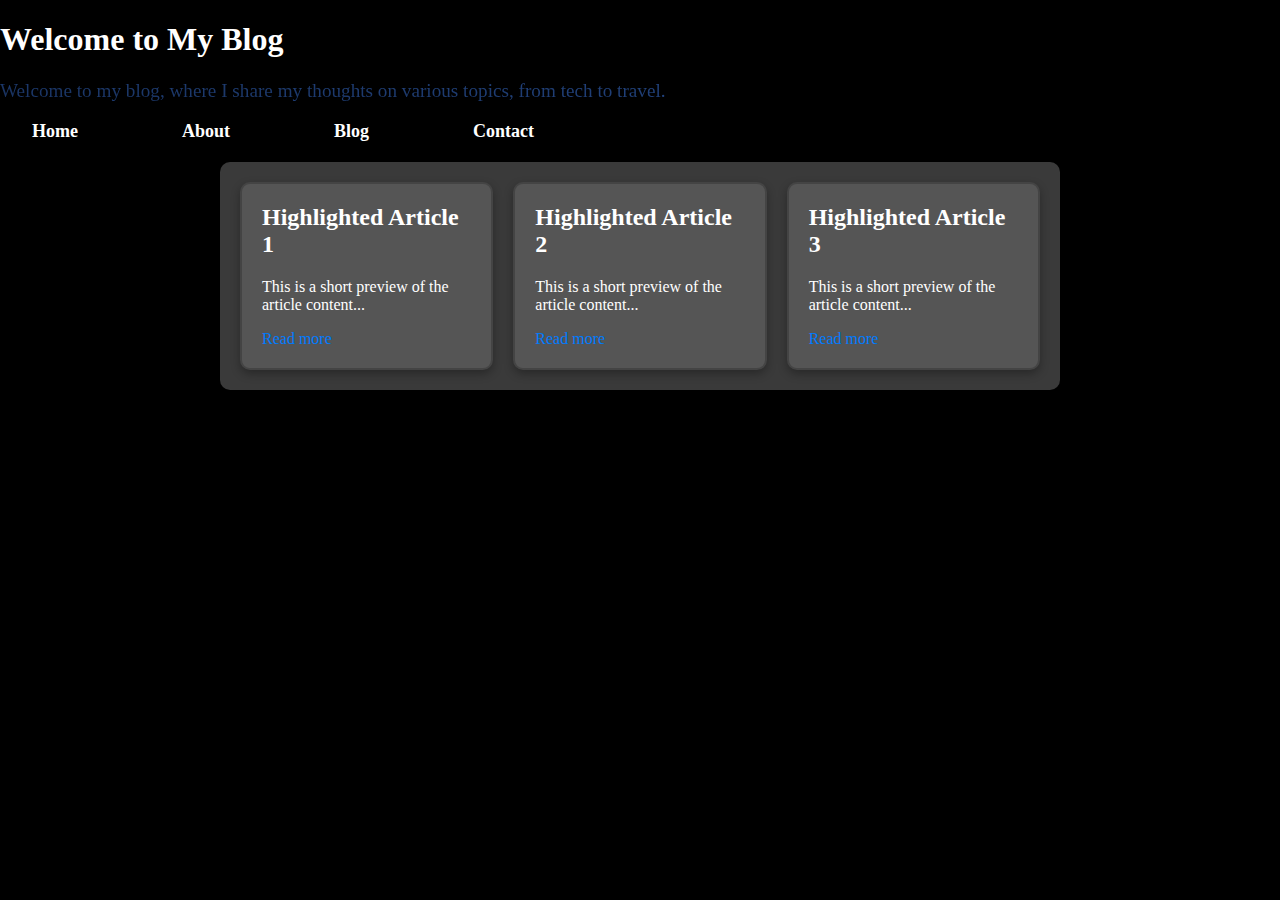
<file: index.html>
<!DOCTYPE html>
<html lang="en">
<head>
    <meta charset="UTF-8">
    <meta name="viewport" content="width=device-width, initial-scale=1.0">
    <title>My Blog</title>
    <link rel="stylesheet" href="styles.css">
</head>
<body>
    <!-- Main Blog Title -->
    <h1>Welcome to My Blog</h1>

    <!-- Blog Description Section -->
    <div class="blog-description">
        <p>Welcome to my blog, where I share my thoughts on various topics, from tech to travel.</p>
    </div>

    <!-- Navigation Bar -->
    <nav>
        <ul>
            <li><a href="#">Home</a></li>
            <li><a href="#">About</a></li>
            <li><a href="#">Blog</a></li>
            <li><a href="#">Contact</a></li>
        </ul>
    </nav>

    <!-- Main Blog Content -->
    <div class="container">
        <!-- Highlighted Articles Section -->
        <div class="highlighted-articles">
            <div class="article">
                <h2>Highlighted Article 1</h2>
                <p>This is a short preview of the article content...</p>
                <a href="#">Read more</a>
            </div>
            <div class="article">
                <h2>Highlighted Article 2</h2>
                <p>This is a short preview of the article content...</p>
                <a href="#">Read more</a>
            </div>
            <div class="article">
                <h2>Highlighted Article 3</h2>
                <p>This is a short preview of the article content...</p>
                <a href="#">Read more</a>
            </div>
        </div>
    </div>

    <!-- JavaScript to load navbar from external file -->
    <script src="navbar.js"></script>
</body>
</html>
</file>
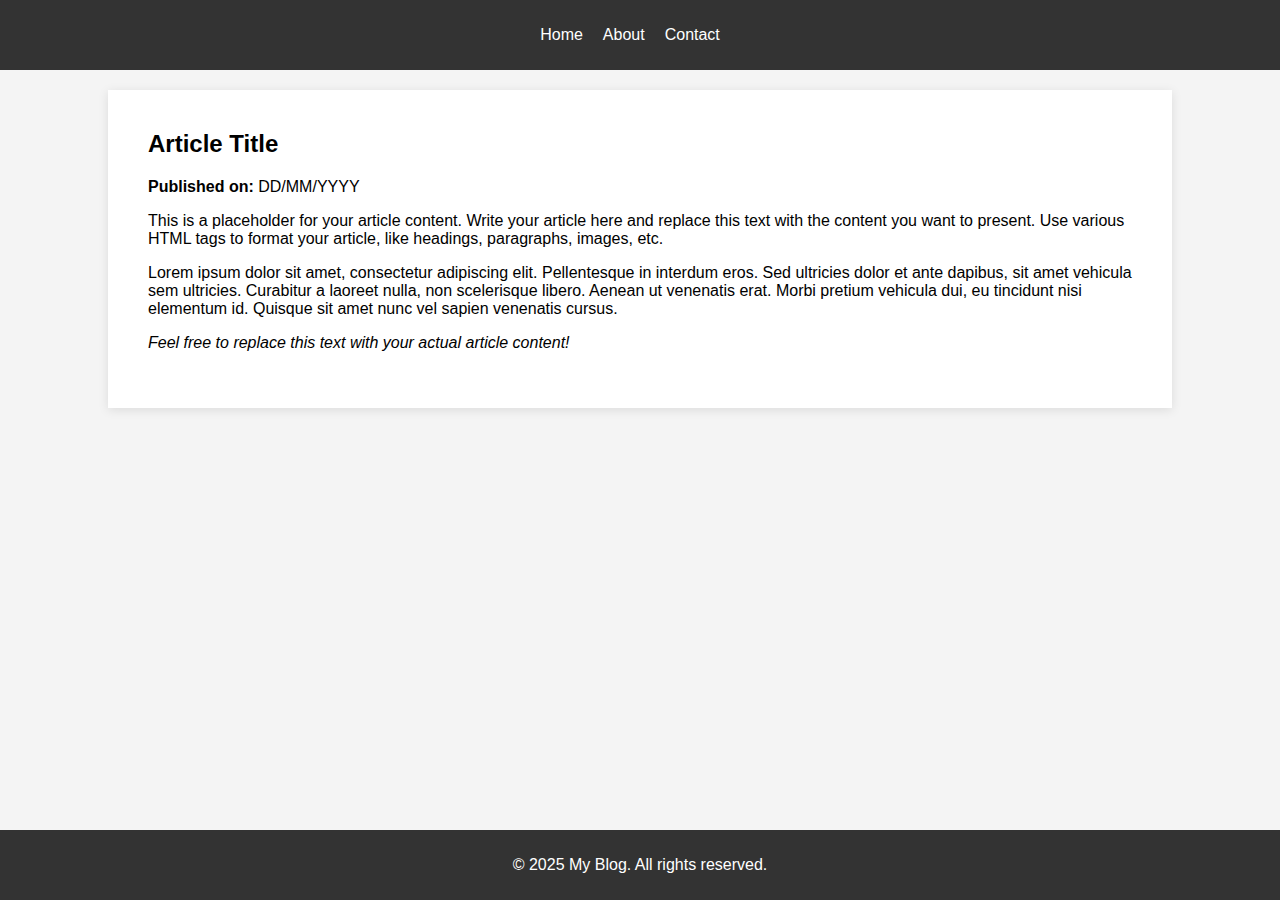
<file: articletemplate.html>
<!DOCTYPE html>
<html lang="en">
<head>
    <meta charset="UTF-8">
    <meta name="viewport" content="width=device-width, initial-scale=1.0">
    <title>Blog Article</title>
    <style>
        body {
            font-family: Arial, sans-serif;
            margin: 0;
            padding: 0;
            background-color: #f4f4f4;
        }
        header {
            background-color: #333;
            color: white;
            text-align: center;
            padding: 10px 0;
        }
        nav ul {
            list-style-type: none;
            padding: 0;
            display: flex;
            justify-content: center;
        }
        nav ul li {
            margin-right: 20px;
        }
        nav ul li a {
            color: white;
            text-decoration: none;
        }
        nav ul li a:hover {
            color: #0066cc;
        }
        .container {
            width: 80%;
            margin: 20px auto;
            padding: 20px;
            background-color: white;
            box-shadow: 0 2px 10px rgba(0, 0, 0, 0.1);
        }
        h1 {
            margin: 0;
        }
        .article-content {
            padding: 20px;
        }
        .article-content h2 {
            margin-top: 0;
        }
        footer {
            background-color: #333;
            color: white;
            text-align: center;
            padding: 10px 0;
            position: fixed;
            width: 100%;
            bottom: 0;
        }
    </style>
</head>
<body>
    <header>
        <nav>
            <ul>
                <li><a href="/">Home</a></li>
                <li><a href="/about.html">About</a></li>
                <li><a href="/contact.html">Contact</a></li>
                <li><a href="/blog.html">Blog</a></li>
            </ul>
        </nav>
        <h1>Welcome to My Blog</h1>
    </header>

    <div class="container">
        <div class="article-content">
            <h2>Article Title</h2>
            <p><strong>Published on: </strong><span id="article-date">DD/MM/YYYY</span></p>

            <p>This is a placeholder for your article content. Write your article here and replace this text with the content you want to present. Use various HTML tags to format your article, like headings, paragraphs, images, etc.</p>

            <p>Lorem ipsum dolor sit amet, consectetur adipiscing elit. Pellentesque in interdum eros. Sed ultricies dolor et ante dapibus, sit amet vehicula sem ultricies. Curabitur a laoreet nulla, non scelerisque libero. Aenean ut venenatis erat. Morbi pretium vehicula dui, eu tincidunt nisi elementum id. Quisque sit amet nunc vel sapien venenatis cursus.</p>

            <p><em>Feel free to replace this text with your actual article content!</em></p>
        </div>
    </div>

    <footer>
        <p>&copy; 2025 My Blog. All rights reserved.</p>
    </footer>

    <script>
        // JavaScript for dynamically inserting navbar (optional for static sites)
        document.addEventListener("DOMContentLoaded", function() {
            fetch('navbar.html')
                .then(response => response.text())
                .then(data => {
                    document.querySelector('header').innerHTML = data;
                })
                .catch(error => console.log('Error loading navbar:', error));
        });
    </script>
</body>
</html>
</file>
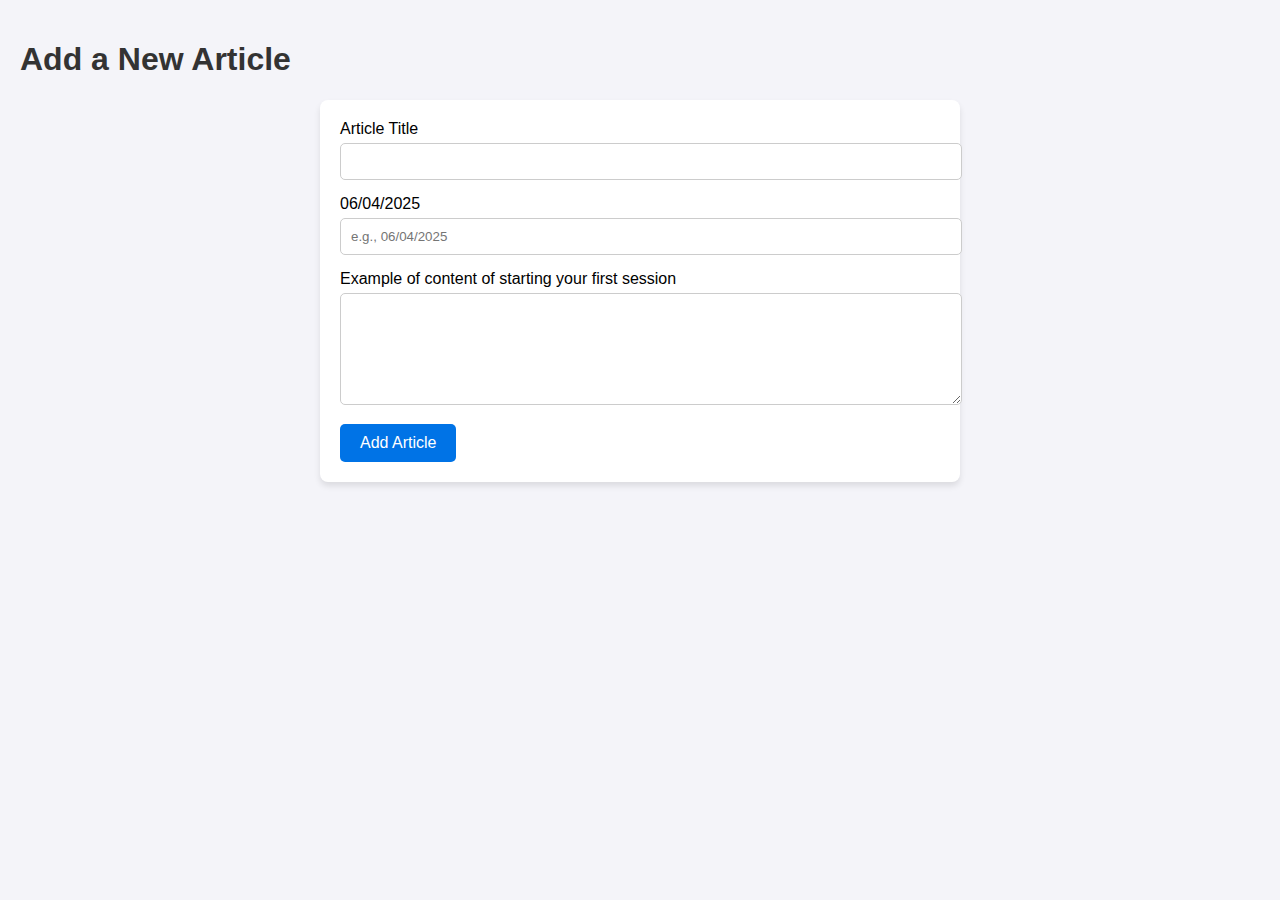
<file: articles/beginning.html>
<!DOCTYPE html>
<html lang="en">
<head>
    <meta charset="UTF-8">
    <meta name="viewport" content="width=device-width, initial-scale=1.0">
    <title>Your First Session</title>
    <style>
        body {
            font-family: Arial, sans-serif;
            background-color: #f4f4f9;
            margin: 0;
            padding: 20px;
        }
        h1 {
            color: #333;
        }
        form {
            background-color: #fff;
            padding: 20px;
            border-radius: 8px;
            box-shadow: 0 4px 6px rgba(0, 0, 0, 0.1);
            max-width: 600px;
            margin: auto;
        }
        label {
            font-size: 1em;
            margin-bottom: 5px;
            display: block;
        }
        input, textarea {
            width: 100%;
            padding: 10px;
            margin-bottom: 15px;
            border-radius: 5px;
            border: 1px solid #ccc;
        }
        button {
            background-color: #0073e6;
            color: white;
            padding: 10px 20px;
            border: none;
            border-radius: 5px;
            cursor: pointer;
            font-size: 1em;
        }
        button:hover {
            background-color: #005bb5;
        }
    </style>
</head>
<body>
    <h1>Add a New Article</h1>
    <form id="article-form">
        <label for="title">Article Title</label>
        <input type="text" id="title" name="title" required>
        
        <label for="date">06/04/2025</label>
        <input type="text" id="date" name="date" placeholder="e.g., 06/04/2025" required>
        
        <label for="content">Example of content of starting your first session</label>
        <textarea id="content" name="content" rows="6" required></textarea>
        
        <button type="submit">Add Article</button>
    </form>

    <script>
        document.getElementById('article-form').addEventListener('submit', function(event) {
            event.preventDefault();
            
            const title = document.getElementById('title').value;
            const date = document.getElementById('date').value;
            const content = document.getElementById('content').value;

            const newArticle = {
                title: title,
                date: date.split('/').reverse().join('-'), // Convert DD/MM/YYYY to YYYY-MM-DD format for sorting
                content: content
            };

            // You can handle the newArticle object to store the data in local storage, database, or pass to the first page.
            alert('Article Added!');
        });
    </script>
</body>
</html>
</file>
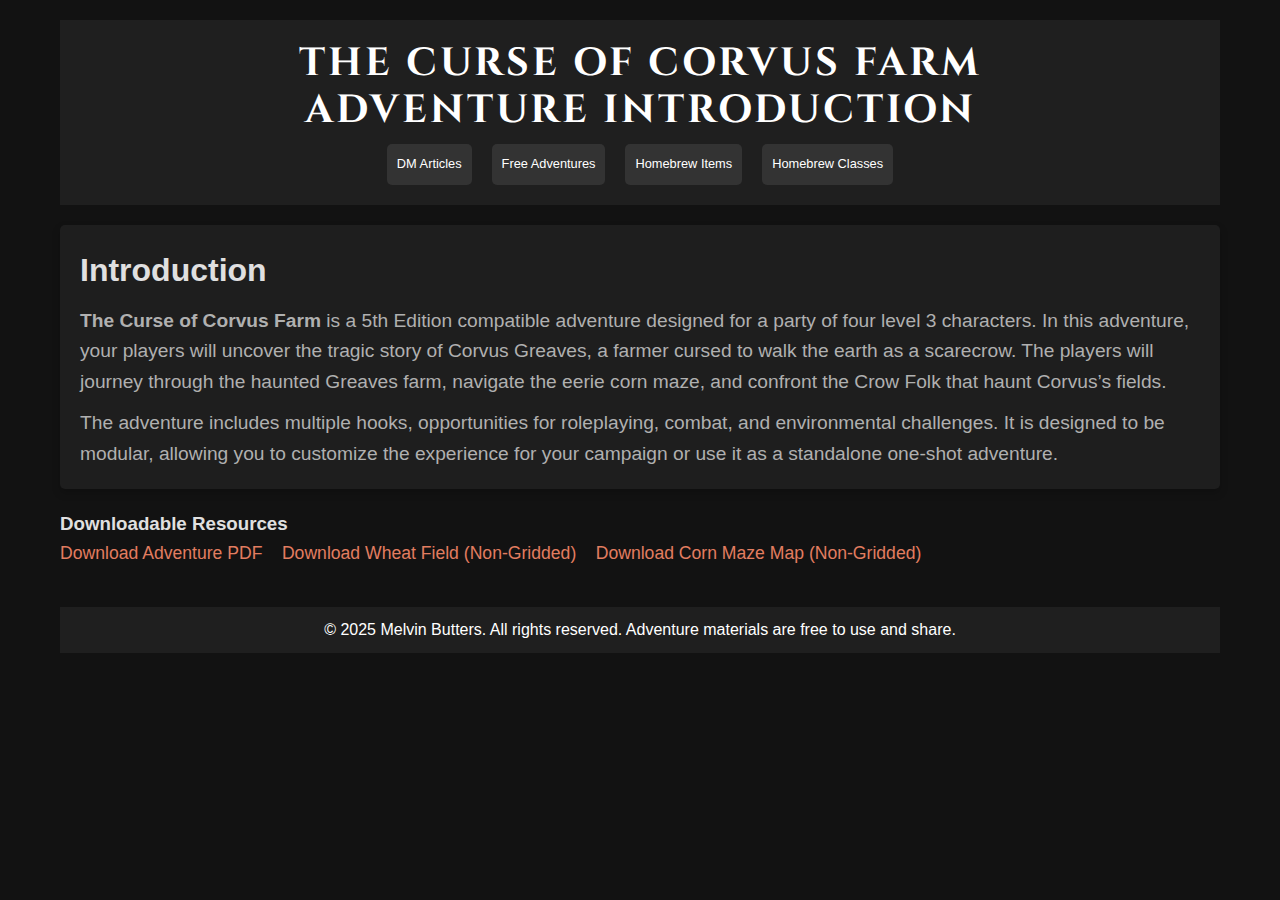
<file: adventures/CurseOfCorvusFarm/CurseOfCorvusFarm.html>
<!DOCTYPE html>
<html lang="en">

<head>
    <meta charset="UTF-8">
    <meta name="viewport" content="width=device-width, initial-scale=1.0">
    <title>The Curse of Corvus Farm - Adventure Introduction</title>
    <link rel="icon" href="https://upload.wikimedia.org/wikipedia/commons/0/0e/Dungeons_and_dragons_logo.png" type="image/png">
    <link href="https://fonts.googleapis.com/css2?family=Cinzel:wght@700&display=swap" rel="stylesheet"> <!-- Adding Cinzel font -->

    <style>
        /* Reset and General Styles */
        * {
            margin: 0;
            padding: 0;
            box-sizing: border-box;
        }

        body {
            font-family: Arial, sans-serif;
            background-color: #121212; /* Dark background */
            color: #e0e0e0; /* Light text */
            line-height: 1.6;
            padding: 20px;
            max-width: 1200px;
            margin: 0 auto;
        }

        header {
            background-color: #1f1f1f; /* Dark header background */
            color: white;
            padding: 20px;
            text-align: center;
        }

        /* Apply Cinzel font and adjust for smaller sizes */
        header h1 {
            font-family: 'Cinzel', serif; /* Apply D&D style font */
            font-size: 2.45rem; /* 30% smaller title size */
            text-transform: uppercase;
            letter-spacing: 3px;
            color: white;
            line-height: 1.2;
        }

        /* Responsive adjustments for smaller screen sizes */
        @media (max-width: 768px) {
            header h1 {
                font-size: 1.75rem; /* Adjust for smaller devices */
            }
        }

        header h1 span {
            display: block; /* Ensures the title appears in two lines */
        }

        nav {
            margin-top: 10px;
            display: flex;
            justify-content: center;
            gap: 20px;
        }

        nav a {
            color: white;
            text-decoration: none;
            padding: 10px;
            border-radius: 5px;
            background-color: #333; /* Dark link background */
            transition: background-color 0.3s ease;
            font-size: 0.8rem; /* 20% smaller than the original */
        }

        nav a:hover {
            background-color: #E27D60; /* Highlight color */
        }

        .adventure-introduction {
            margin-top: 20px;
            background-color: #1e1e1e;
            padding: 20px;
            border-radius: 5px;
            box-shadow: 0 4px 8px rgba(0, 0, 0, 0.2);
        }

        .adventure-introduction h2 {
            font-size: 2rem;
            color: #e0e0e0;
        }

        .adventure-introduction p {
            font-size: 1.2rem;
            color: #b0b0b0;
            margin-top: 10px;
        }

        .download-links {
            margin-top: 20px;
        }

        .download-links a {
            display: inline-block;
            margin-right: 15px;
            color: #E27D60;
            text-decoration: none;
            font-size: 1.1rem;
        }

        .download-links a:hover {
            text-decoration: underline;
        }

        footer {
            margin-top: 40px;
            text-align: center;
            padding: 10px;
            background-color: #1f1f1f; /* Dark footer background */
            color: white;
        }
    </style>
</head>

<body>

    <header>
        <h1><span>The Curse of Corvus Farm</span><span>Adventure Introduction</span></h1>
        <nav>
            <a href="#">DM Articles</a>
            <a href="https://blog.melvinbutters.com/adventures.html">Free Adventures</a>
            <a href="#">Homebrew Items</a>
            <a href="#">Homebrew Classes</a>
        </nav>
    </header>

    <div class="adventure-introduction">
        <h2>Introduction</h2>
        <p><strong>The Curse of Corvus Farm</strong> is a 5th Edition compatible adventure designed for a party of four level 3 characters. In this adventure, your players will uncover the tragic story of Corvus Greaves, a farmer cursed to walk the earth as a scarecrow. The players will journey through the haunted Greaves farm, navigate the eerie corn maze, and confront the Crow Folk that haunt Corvus’s fields.</p>

        <p>The adventure includes multiple hooks, opportunities for roleplaying, combat, and environmental challenges. It is designed to be modular, allowing you to customize the experience for your campaign or use it as a standalone one-shot adventure.</p>
    </div>

    <div class="download-links">
        <h3>Downloadable Resources</h3>
        <a href="https://drive.google.com/file/d/15zOt5jq6mdFYW9IyKrlGU79bY1338mk2/view?usp=sharing" download>Download Adventure PDF</a>
        <a href="https://drive.google.com/file/d/15uArL7BPMCxDjFWdAKsPJcgkPFbfV6vq/view?usp=sharing" download>Download Wheat Field (Non-Gridded)</a>
        <a href="https://drive.google.com/file/d/15xQpWV30R6hid8dolEiyQSRY44aGsx7_/view?usp=sharing" download>Download Corn Maze Map (Non-Gridded)</a>
    </div>

    <footer>
        <p>&copy; 2025 Melvin Butters. All rights reserved. Adventure materials are free to use and share.</p>
    </footer>

</body>

</html>
</file>
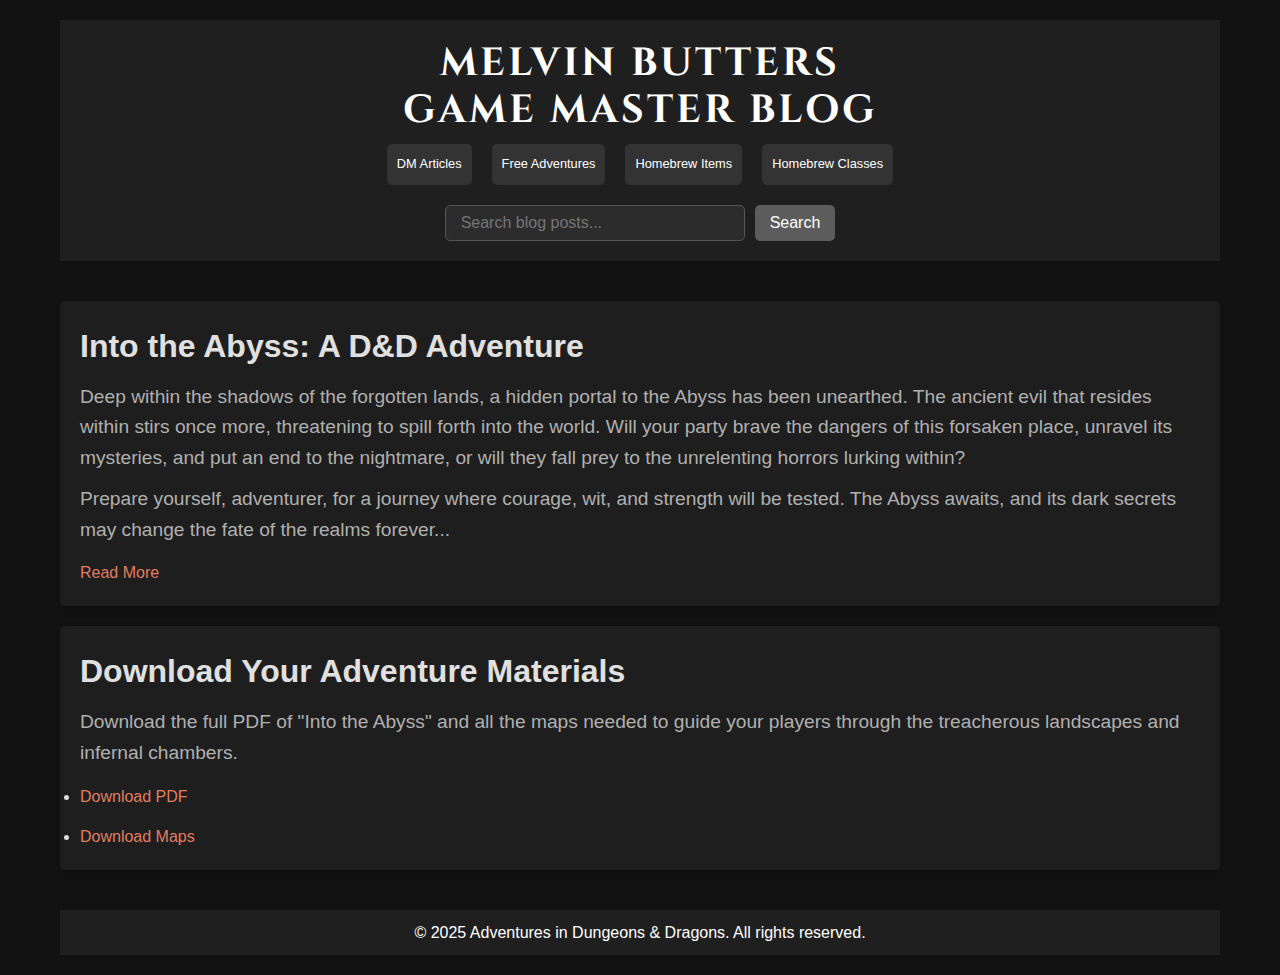
<file: adventures/CurseOfCovrusFarm/CurseOfCorvusFarm.html>
<!DOCTYPE html>
<html lang="en">

<head>
    <meta charset="UTF-8">
    <meta name="viewport" content="width=device-width, initial-scale=1.0">
    <title>Melvin Butters - Game Master Blog</title>
    <link rel="icon" href="https://upload.wikimedia.org/wikipedia/commons/0/0e/Dungeons_and_dragons_logo.png" type="image/png">
    <link href="https://fonts.googleapis.com/css2?family=Cinzel:wght@700&display=swap" rel="stylesheet"> <!-- Adding Cinzel font -->

    <style>
        /* Reset and General Styles */
        * {
            margin: 0;
            padding: 0;
            box-sizing: border-box;
        }

        body {
            font-family: Arial, sans-serif;
            background-color: #121212; /* Dark background */
            color: #e0e0e0; /* Light text */
            line-height: 1.6;
            padding: 20px;
            max-width: 1200px;
            margin: 0 auto;
        }

        header {
            background-color: #1f1f1f; /* Dark header background */
            color: white;
            padding: 20px;
            text-align: center;
        }

        /* Apply Cinzel font and adjust for smaller sizes */
        header h1 {
            font-family: 'Cinzel', serif; /* Apply D&D style font */
            font-size: 2.45rem; /* 30% smaller title size */
            text-transform: uppercase;
            letter-spacing: 3px;
            color: white;
            line-height: 1.2;
        }

        /* Responsive adjustments for smaller screen sizes */
        @media (max-width: 768px) {
            header h1 {
                font-size: 1.75rem; /* Adjust for smaller devices */
            }
        }

        header h1 span {
            display: block; /* Ensures the title appears in two lines */
        }

        nav {
            margin-top: 10px;
            display: flex;
            justify-content: center;
            gap: 20px;
        }

        nav a {
            color: white;
            text-decoration: none;
            padding: 10px;
            border-radius: 5px;
            background-color: #333; /* Dark link background */
            transition: background-color 0.3s ease;
            font-size: 0.8rem; /* 20% smaller than the original */
        }

        nav a:hover {
            background-color: #E27D60; /* Highlight color */
        }

        .search-bar {
            margin-top: 20px;
            display: flex;
            justify-content: center;
        }

        .search-bar input[type="text"] {
            padding: 8px 15px;
            font-size: 1rem;
            border: 1px solid #555; /* Dark grey border */
            border-radius: 5px;
            width: 300px;
            background-color: #2c2c2c; /* Dark background for input */
            color: #e0e0e0; /* Light text in input */
        }

        .search-bar button {
            padding: 8px 15px;
            font-size: 1rem;
            background-color: #5C5C5C;
            color: white;
            border: none;
            border-radius: 5px;
            cursor: pointer;
            margin-left: 10px;
        }

        .search-bar button:hover {
            background-color: #E27D60; /* Hover effect for search button */
        }

        .blog-posts {
            margin-top: 40px;
        }

        .post {
            background-color: #1e1e1e; /* Dark post background */
            padding: 20px;
            border-radius: 5px;
            margin-bottom: 20px;
            box-shadow: 0 4px 8px rgba(0, 0, 0, 0.2);
        }

        .post h2 {
            font-size: 2rem;
            color: #e0e0e0; /* Light text for title */
        }

        .post p {
            font-size: 1.2rem;
            color: #b0b0b0; /* Slightly lighter text for paragraph */
            margin-top: 10px;
        }

        .post .read-more {
            display: inline-block;
            margin-top: 15px;
            color: #E27D60;
            text-decoration: none;
        }

        .post .read-more:hover {
            text-decoration: underline;
        }

        footer {
            margin-top: 40px;
            text-align: center;
            padding: 10px;
            background-color: #1f1f1f; /* Dark footer background */
            color: white;
        }

    </style>
</head>

<body>

    <header>
        <h1><span>Melvin Butters</span><span>Game Master Blog</span></h1>
        <nav>
            <a href="#">DM Articles</a>
            <a href="#">Free Adventures</a>
            <a href="#">Homebrew Items</a>
            <a href="#">Homebrew Classes</a>
        </nav>
        <div class="search-bar">
            <input type="text" id="searchInput" placeholder="Search blog posts..." />
            <button onclick="searchPosts()">Search</button>
        </div>
    </header>

    <div class="blog-posts">
        <!-- Adventure Introduction -->
        <div class="post" id="post1">
            <h2>Into the Abyss: A D&D Adventure</h2>
            <p>Deep within the shadows of the forgotten lands, a hidden portal to the Abyss has been unearthed. The ancient evil that resides within stirs once more, threatening to spill forth into the world. Will your party brave the dangers of this forsaken place, unravel its mysteries, and put an end to the nightmare, or will they fall prey to the unrelenting horrors lurking within?</p>
            <p>Prepare yourself, adventurer, for a journey where courage, wit, and strength will be tested. The Abyss awaits, and its dark secrets may change the fate of the realms forever...</p>
            <a href="#" class="read-more">Read More</a>
        </div>

        <!-- Link for PDF and Maps -->
        <div class="post" id="post2">
            <h2>Download Your Adventure Materials</h2>
            <p>Download the full PDF of "Into the Abyss" and all the maps needed to guide your players through the treacherous landscapes and infernal chambers.</p>
            <ul>
                <li><a href="#" class="read-more">Download PDF</a></li>
                <li><a href="#" class="read-more">Download Maps</a></li>
            </ul>
        </div>

    </div>

    <footer>
        <p>&copy; 2025 Adventures in Dungeons & Dragons. All rights reserved.</p>
    </footer>

    <script>
        // JavaScript to handle search functionality
        function searchPosts() {
            const input = document.getElementById("searchInput").value.toLowerCase();
            const posts = document.querySelectorAll(".post");

            posts.forEach(post => {
                const title = post.querySelector("h2").innerText.toLowerCase();
                const content = post.querySelector("p").innerText.toLowerCase();

                if (title.includes(input) || content.includes(input)) {
                    post.style.display = "block";
                } else {
                    post.style.display = "none";
                }
            });
        }
    </script>

</body>

</html>
</file>
<file: styles.css>
/* General Styles */
body {
    font-family: 'Cinzel', serif;
    background-color: #000; /* Fallback color */
    background-image: url('https://www.transparenttextures.com/patterns/stardust.png'); /* Stardust texture */
    background-size: cover; /* Ensures the image covers the whole page */
    background-repeat: repeat; /* Repeat the pattern to cover the whole page */
    background-attachment: fixed; /* Keeps the background fixed while scrolling */
    color: white;
    margin: 0;
    padding: 0;
}

/* Main Title and Description Section */
.top-section {
    background-color: rgba(0, 0, 0, 0.5); /* Slight transparency to make text readable */
    color: #f1e1c1;
    text-align: center;
    padding: 20px 20px;
    margin-bottom: 10px;
}

.top-section h1 {
    font-family: 'Cinzel', serif;
    font-size: 48px;
    font-weight: bolder;
    margin: 0;
    padding: 0;
    color: transparent;
    background: linear-gradient(45deg, #1e3c72, #2a5298);
    -webkit-background-clip: text;
    background-clip: text;
    text-shadow: 2px 2px 5px rgba(0, 0, 0, 0.5), 0 0 10px white; /* White outline effect */
    text-rendering: optimizeLegibility;
}

/* Blog Description Styles */
.blog-description {
    font-family: 'Cinzel', serif;
    font-size: 1.2em;
    margin-top: 10px;
    padding: 0;
    color: transparent;
    background: linear-gradient(45deg, #1e3c72, #2a5298);
    -webkit-background-clip: text;
    background-clip: text;
    text-shadow: 1px 1px 3px rgba(0, 0, 0, 0.3);
    text-rendering: optimizeLegibility;
}

/* Navigation Bar Styles */
#navbar {
    background-color: transparent;
    color: white;
    padding: 20px 0;
    display: flex;
    justify-content: center;
    border-bottom: 3px solid #555;
}

nav ul {
    list-style-type: none;
    padding: 0;
    margin: 0;
    display: flex;
}

nav ul li {
    margin-right: 40px;
}

nav ul li a {
    color: white;
    text-decoration: none;
    font-size: 18px;
    font-family: 'Cinzel', serif;
    font-weight: bold;
    padding: 15px 30px;
    border-radius: 10px;
    transition: all 0.3s ease-in-out;
    border: 2px solid transparent;
}

nav ul li a:hover {
    text-decoration: underline;
    background-color: #555;
    transform: scale(1.1);
    border-color: white;
}

/* Container for main content */
.container {
    max-width: 800px;
    margin: 20px auto;
    padding: 20px;
    background-color: #3a3a3a;
    border-radius: 10px;
    box-shadow: 0 4px 10px rgba(0, 0, 0, 0.5);
}

/* Highlighted Articles */
.highlighted-articles {
    display: flex;
    justify-content: space-between;
    gap: 20px;
}

.article {
    background-color: #555;
    padding: 20px;
    border-radius: 10px;
    width: 30%;
    box-shadow: 0 4px 10px rgba(0, 0, 0, 0.3);
    border: 2px solid #444;
}

.article h2 {
    color: white;
    margin-top: 0;
}

.article a {
    text-decoration: none;
    color: #007bff;
}

.article a:hover {
    text-decoration: underline;
}

/* New Section for Updates or Longer Content */
.updates-section {
    margin-top: 40px;
    padding: 20px;
    background-color: #444;
    border-radius: 10px;
    box-shadow: 0 4px 10px rgba(0, 0, 0, 0.3);
}

.updates-section h2 {
    font-size: 32px;
    color: #f1e1c1;
    margin-bottom: 10px;
}

.updates-section p {
    font-size: 1.1em;
    color: #ddd;
    line-height: 1.6;
}

/* Footer for articles */
.article-footer {
    font-size: 0.9em;
    color: #bbb;
    margin-top: 20px;
}

/* Footer Styling - Matches Header */
footer {
    background-color: rgba(0, 0, 0, 0.5); /* Slight transparency */
    padding: 40px 20px;
    text-align: center;
    border-top: 3px solid #2a5298;
    font-family: 'Cinzel', serif;
    position: relative;
    bottom: 0;
    width: 100%;
    box-sizing: border-box;
}

/* Footer Text Styled Like Header Title */
footer p,
footer a {
    font-family: 'Cinzel', serif;
    font-size: 20px;
    font-weight: bolder;
    margin: 10px 0;
    color: transparent;
    background: linear-gradient(45deg, #1e3c72, #2a5298);
    -webkit-background-clip: text;
    background-clip: text;
    text-shadow: 2px 2px 5px rgba(0, 0, 0, 0.5), 0 0 10px white; /* White outline effect */
    text-decoration: none;
    display: inline-block;
    text-rendering: optimizeLegibility;
}

/* Footer Link Hover Effect */
footer a:hover {
    text-decoration: underline;
    opacity: 0.8;
}

/* Mobile Specific Styles */
@media (max-width: 768px) {
    nav ul {
        flex-direction: column;
        justify-content: center;
        padding: 0;
        margin: 0;
        align-items: center;
    }

    nav ul li {
        margin-bottom: 10px;
        margin-right: 0;
    }

    nav ul li a {
        font-size: 18px;
        padding: 10px 15px;
    }

    .highlighted-articles {
        flex-direction: column;
        align-items: center;
    }

    .article {
        width: 90%;
        margin-bottom: 20px;
    }

    /* Adjustments for mobile text clarity */
    .top-section h1 {
        font-size: 36px;
        text-shadow: 1px 1px 2px rgba(0, 0, 0, 0.3), 0 0 10px white; /* White outline effect */
    }

    .blog-description {
        font-size: 1.1em;
    }

    footer p,
    footer a {
        font-size: 18px;
        text-shadow: 1px 1px 2px rgba(0, 0, 0, 0.3), 0 0 10px white; /* White outline effect */
    }

    /* Logo adjustments for mobile */
    .logo {
        max-width: 150px; /* Resize logo on mobile */
        width: 100%; /* Ensure logo doesn't overflow */
        height: auto;
    }
}
</file>
